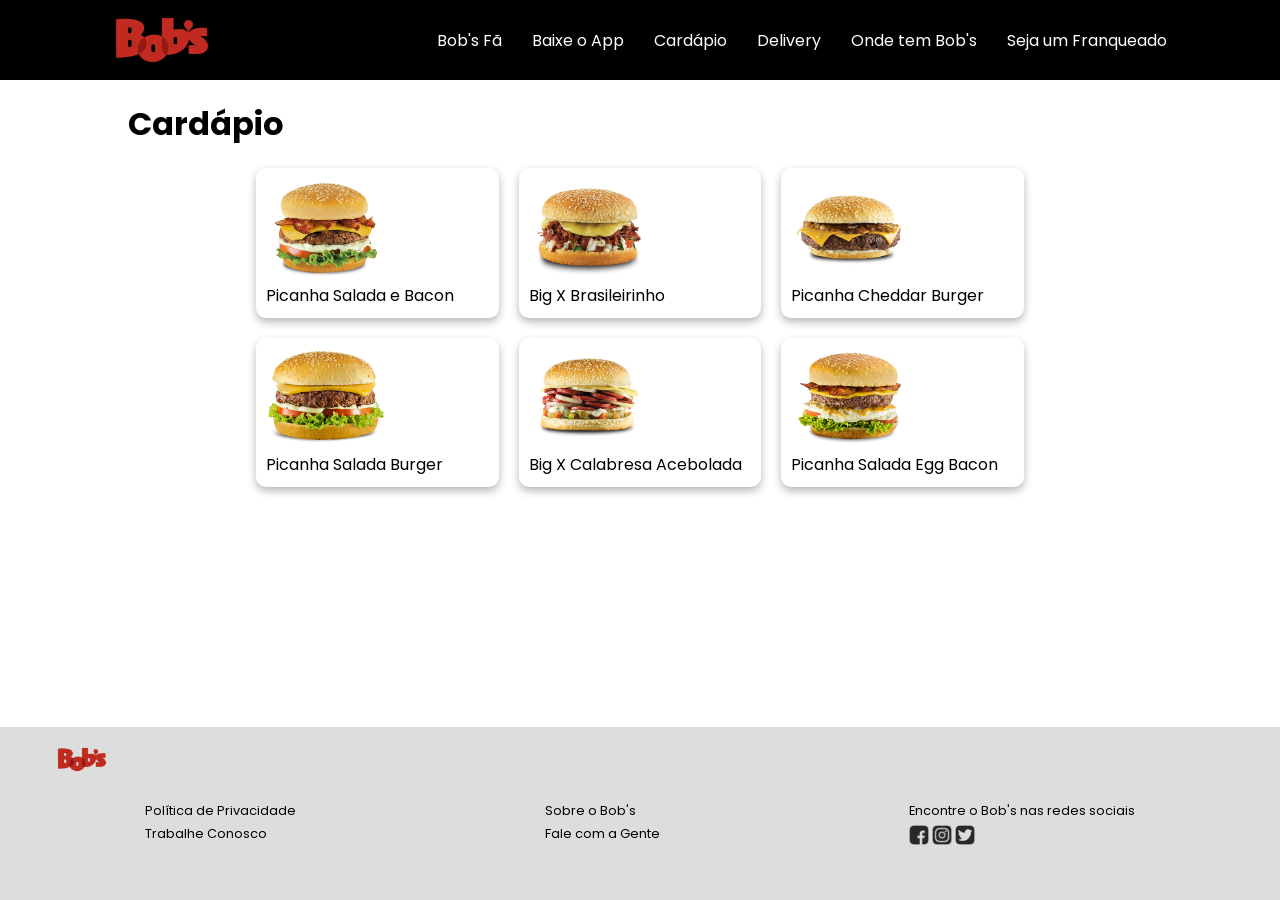
<file: index.html>
<!DOCTYPE html>
<html lang="pt-br">
<head>
    <meta charset="UTF-8">
    <meta name="viewport" content="width=device-width, initial-scale=1.0">
    
    <link rel="stylesheet" href="styles/style.css">
    <link rel="stylesheet" href="styles/resets.css">
    <link rel="stylesheet" href="styles/responsive.css">

    <title>Bob's Brasil</title>

</head>
<body>
    
    <header>
        <img src="assets/img/logo-bobs.png" alt="Logo Bob's">
        <nav>
            <ul>
                <li>Bob's Fã</li>
                <li>Baixe o App</li>
                <li>Cardápio</li>
                <li>Delivery</li>
                <li>Onde tem Bob's</li>
                <li>Seja um Franqueado</li>
            </ul>
        </nav>
    </header>

    <main>
        <h1>Cardápio</h1>
        <div class="table">
            <div>
                <img src="assets/img/burger_1.png" alt="Burger 1" width="120">
                <p>Picanha Salada e Bacon</p>
            </div>
            <div>
                <img src="assets/img/burger_2.png" alt="Burger 2" width="120">
                <p>Big X Brasileirinho</p>
            </div>
            <div>
                <img src="assets/img/burger_3.png" alt="Burger 3" width="120">
                <p>Picanha Cheddar Burger</p>
            </div>
            <div>
                <img src="assets/img/burger_4.png" alt="Burger 4" width="120">
                <p>Picanha Salada Burger</p>
            </div>
            <div>
                <img src="assets/img/burger_5.png" alt="Burger 5" width="120">
                <p>Big X Calabresa Acebolada</p>
            </div>
            <div>
                <img src="assets/img/burger_6.png" alt="Burger 6" width="120">
                <p>Picanha Salada Egg Bacon</p>
            </div>
        </div>
    </main>

    <footer>
        <div class="footer-top">
            <img src="assets/img/logo-bobs.png" alt="Logo Bob's" width="50">
        </div>

        <div class="footer-bottom">
            <div class="footer-bottom-left">
                <span>Política de Privacidade</span>
                <span>Trabalhe Conosco</span>
            </div>
            <div class="footer-bottom-center">
                <span>Sobre o Bob's</span>
                <span>Fale com a Gente</span>
            </div>
            <div class="footer-bottom-right">
                <span>Encontre o Bob's nas redes sociais</span>
                <div>
                    <img src="assets/icons/facebook-icon.png" alt="Facebook icon" width="20">
                    <img src="assets/icons/instagram-icon.png" alt="Instagram icon" width="20">
                    <img src="assets/icons/twitter-icon.png" alt="Twitter icon" width="20">
                </div>
            </div>
        </div>
    </footer>

</body>
</html>
</file>
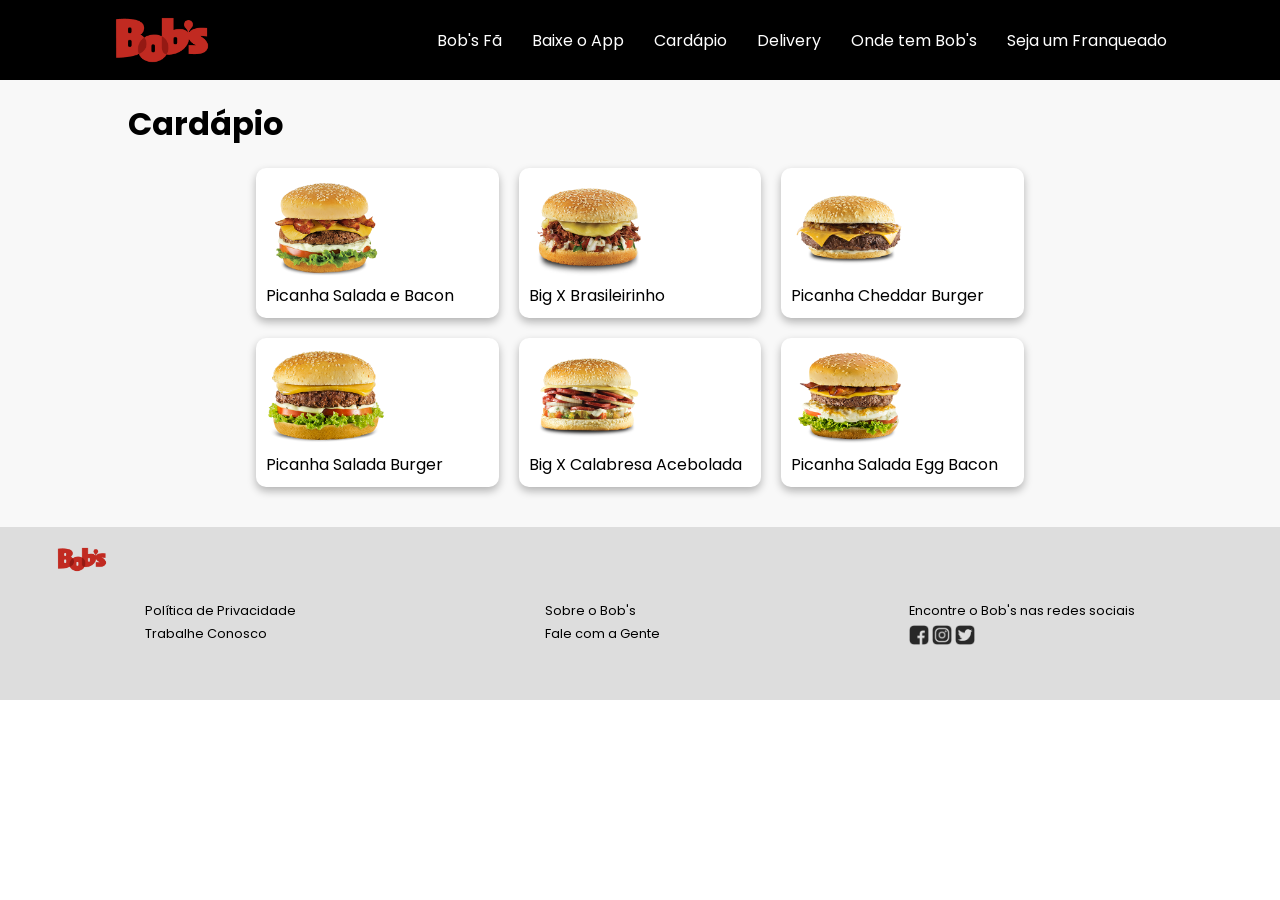
<file: code/index.html>
<!DOCTYPE html>
<html lang="pt-br">
<head>
    <meta charset="UTF-8">
    <meta name="viewport" content="width=device-width, initial-scale=1.0">
    
    <link rel="stylesheet" href="styles/style.css">
    <link rel="stylesheet" href="styles/resets.css">
    
    <title>Bob's Brasil</title>

</head>
<body>
    
    <header>
        <img src="assets/img/logo-bobs.png" alt="Logo Bob's">
        <nav>
            <ul>
                <li>Bob's Fã</li>
                <li>Baixe o App</li>
                <li>Cardápio</li>
                <li>Delivery</li>
                <li>Onde tem Bob's</li>
                <li>Seja um Franqueado</li>
            </ul>
        </nav>
    </header>

    <main>
        <h1>Cardápio</h1>
        <div class="table">
            <div>
                <img src="assets/img/burger_1.png" alt="Burger 1" width="120">
                <p>Picanha Salada e Bacon</p>
            </div>
            <div>
                <img src="assets/img/burger_2.png" alt="Burger 2" width="120">
                <p>Big X Brasileirinho</p>
            </div>
            <div>
                <img src="assets/img/burger_3.png" alt="Burger 3" width="120">
                <p>Picanha Cheddar Burger</p>
            </div>
            <div>
                <img src="assets/img/burger_4.png" alt="Burger 4" width="120">
                <p>Picanha Salada Burger</p>
            </div>
            <div>
                <img src="assets/img/burger_5.png" alt="Burger 5" width="120">
                <p>Big X Calabresa Acebolada</p>
            </div>
            <div>
                <img src="assets/img/burger_6.png" alt="Burger 6" width="120">
                <p>Picanha Salada Egg Bacon</p>
            </div>
        </div>
    </main>

    <footer>
        <div class="footer-top">
            <img src="assets/img/logo-bobs.png" alt="Logo Bob's" width="50">
        </div>

        <div class="footer-bottom">
            <div class="footer-bottom-left">
                <span>Política de Privacidade</span>
                <span>Trabalhe Conosco</span>
            </div>
            <div class="footer-bottom-center">
                <span>Sobre o Bob's</span>
                <span>Fale com a Gente</span>
            </div>
            <div class="footer-bottom-right">
                <span>Encontre o Bob's nas redes sociais</span>
                <div>
                    <img src="assets/icons/facebook-icon.png" alt="Facebook icon" width="20">
                    <img src="assets/icons/instagram-icon.png" alt="Instagram icon" width="20">
                    <img src="assets/icons/twitter-icon.png" alt="Twitter icon" width="20">
                </div>
            </div>
        </div>
    </footer>

</body>
</html>
</file>
<file: styles/style.css>
:root {
    --black: #000;
    --white: #FFFFFF;
    --light-grey: #F8F8F8;
    --medium-grey: #DDDDDD;
}

header {
    height: 80px;
    width: 100%;
    background-color: var(--black);
    color: var(--white);
    display: flex;
    justify-content: space-around;
    align-items: center;
}

header img {
    height: 60%;
}

header nav ul {
    display: flex;
    gap: 30px;
}

header nav ul li {
    position: relative;
    cursor: pointer;
}

header nav ul li:hover {
    text-shadow: 0 0 10px var(--white), 0 0 20px var(--white), 0 0 30px var(--white);
    transition: box-shadow 0.3s ease-in-out;
}

main {
    padding: 20px 0 40px 0;
    width: 100%;
}

main h1 {
    display: block;
    margin: auto;
    margin-bottom: 20px;
    width: 80%;
}

.table {
    display: grid;
    grid-template-columns: repeat(3, 1fr); 
    grid-template-rows: repeat(2, 1fr); 
    gap: 20px; 
    margin: auto;
    width: 60%;
}

.table div {
    padding: 10px;
    border-radius: 10px;
    box-shadow: 0 4px 8px rgba(0, 0, 0, 0.281);
    background-color: var(--white);
    cursor: pointer;
    transition: transform 0.2s ease-in-out;
}

.table div:hover {
    transform: scale(1.05);
}

footer {
    padding: 20px;
    padding-bottom: 50px;
    margin-top: auto;
    background-color: var(--medium-grey);
    position: absolute;
    bottom: 0;
    width: 100%;
}

.footer-top {
    width: 10%;
    display: flex;
    justify-content: center;
}

.footer-bottom {
    padding-top: 30px;
    display: flex;
    justify-content: space-around;
}

.footer-bottom img {
    cursor: pointer;
    transition: transform 0.2s ease-in-out;
}

.footer-bottom img:hover {
    transform: scale(1.05);
}

.footer-bottom-left, .footer-bottom-center, .footer-bottom-right {
    display: flex;
    flex-direction: column;
    font-size: 0.8rem;
}

footer span {
    padding-bottom: 5px;
}
</file>
<file: styles/responsive.css>
@media screen and (max-width: 768px) {
    header {
        padding-top: 15px;
        height: auto;
        flex-direction: column;
        align-items: center;
    }

    header img {
        height: 40%;
        margin-bottom: 10px;
    }

    header nav ul {
        display: none;
    }

    main h1 {
        width: 90%;
    }

    .table {
        width: 80%;
        grid-template-columns: repeat(1, 1fr); 
        grid-template-rows: repeat(1, 1fr); 
    }

    footer {
        position: relative;
    }

    .footer-top {
        width: 100%;
    }

    .footer-bottom {
        flex-direction: column;
        align-items: center;
    }

    .footer-bottom-left {
        display: none;
    }

    .footer-bottom-center {
        display: none;
    }

    .footer-bottom-right div {
        display: flex;
        justify-content: center;
        gap: 4px;
    }
}
</file>
<file: code/styles/style.css>
:root {
    --black: #000;
    --white: #FFFFFF;
    --light-grey: #F8F8F8;
    --medium-grey: #DDDDDD;
}

header {
    height: 80px;
    width: 100%;
    background-color: var(--black);
    color: var(--white);
    display: flex;
    justify-content: space-around;
    align-items: center;
}

header img {
    height: 60%;
}

header nav ul {
    display: flex;
    gap: 30px;
}

header nav ul li {
    position: relative;
    cursor: pointer;
}

header nav ul li:hover {
    text-shadow: 0 0 10px var(--white), 0 0 20px var(--white), 0 0 30px var(--white);
    transition: box-shadow 0.3s ease-in-out;
}

main {
    padding: 20px 0 40px 0;
    width: 100%;
    background-color: var(--light-grey);
    flex: 1;
}

main h1 {
    display: block;
    margin: auto;
    margin-bottom: 20px;
    width: 80%;
}

.table {
    display: grid;
    grid-template-columns: repeat(3, 1fr); 
    grid-template-rows: repeat(2, 1fr); 
    gap: 20px; 
    margin: auto;
    width: 60%;
}

.table div {
    padding: 10px;
    border-radius: 10px;
    box-shadow: 0 4px 8px rgba(0, 0, 0, 0.281);
    background-color: var(--white);
    cursor: pointer;
    transition: transform 0.2s ease-in-out;
}

.table div:hover {
    transform: scale(1.05);
}

footer {
    padding: 20px;
    padding-bottom: 50px;
    margin-top: auto;
    background-color: var(--medium-grey);
}

.footer-top {
    width: 10%;
    display: flex;
    justify-content: center;
}

.footer-bottom {
    padding-top: 30px;
    display: flex;
    justify-content: space-around;
}

.footer-bottom img {
    cursor: pointer;
    transition: transform 0.2s ease-in-out;
}

.footer-bottom img:hover {
    transform: scale(1.05);
}

.footer-bottom-left, .footer-bottom-center, .footer-bottom-right {
    display: flex;
    flex-direction: column;
    font-size: 0.8rem;
}

footer span {
    padding-bottom: 5px;
}
</file>
<file: styles/resets.css>
@import url('https://fonts.googleapis.com/css2?family=Poppins:wght@100;200;300;400;500;600&display=swap');

* {
    margin: 0;
    padding: 0;
    box-sizing: border-box;
}

html{
    height: 100%;
    width: 100%;
}

body {
    margin: 0;
    width: 100%;
    height: 100%;
    font-family: Poppins, sans-serif;
}

ul {
    list-style: none;
}
</file>
<file: code/styles/resets.css>
@import url('https://fonts.googleapis.com/css2?family=Poppins:wght@100;200;300;400;500;600&display=swap');

* {
    margin: 0;
    padding: 0;
    box-sizing: border-box;
}

body {
    margin: 0;
    width: 100%;
    height: 100%;
    font-family: Poppins, sans-serif;
}

ul {
    list-style: none;
}
</file>
